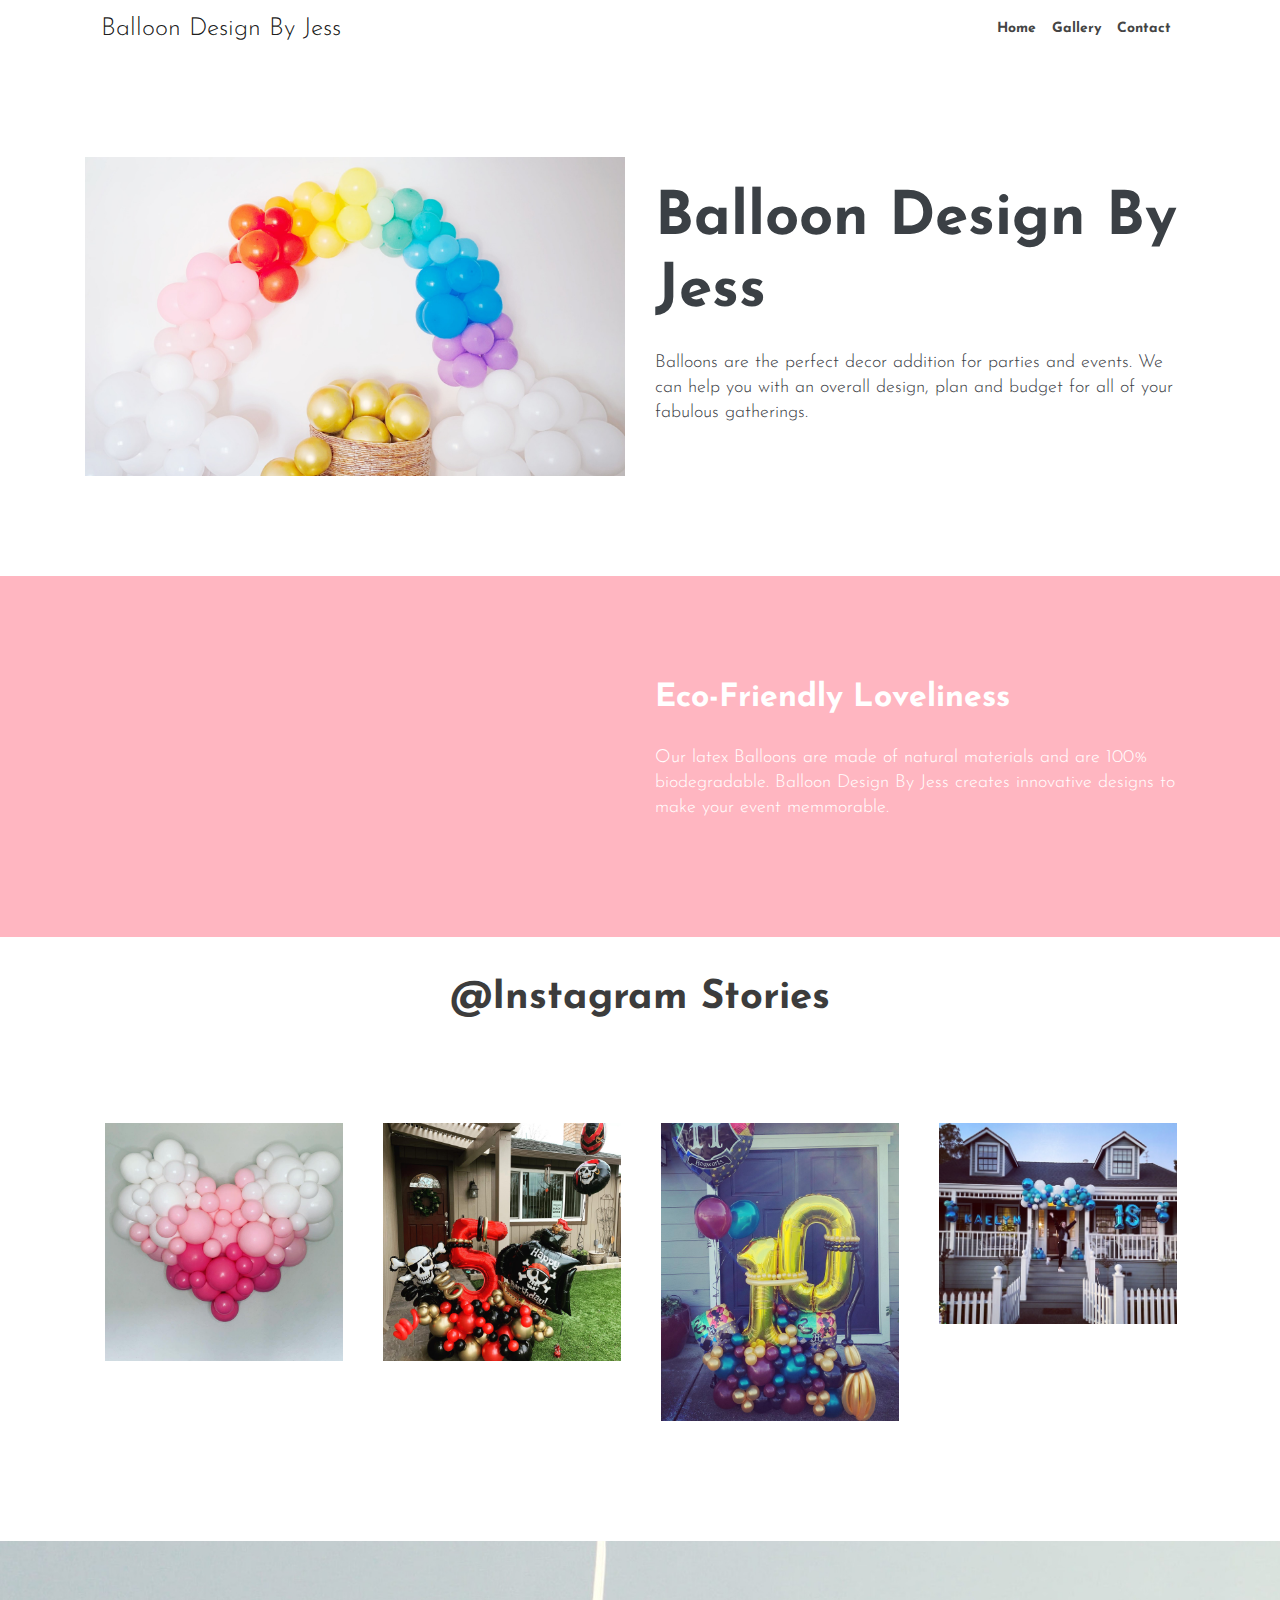
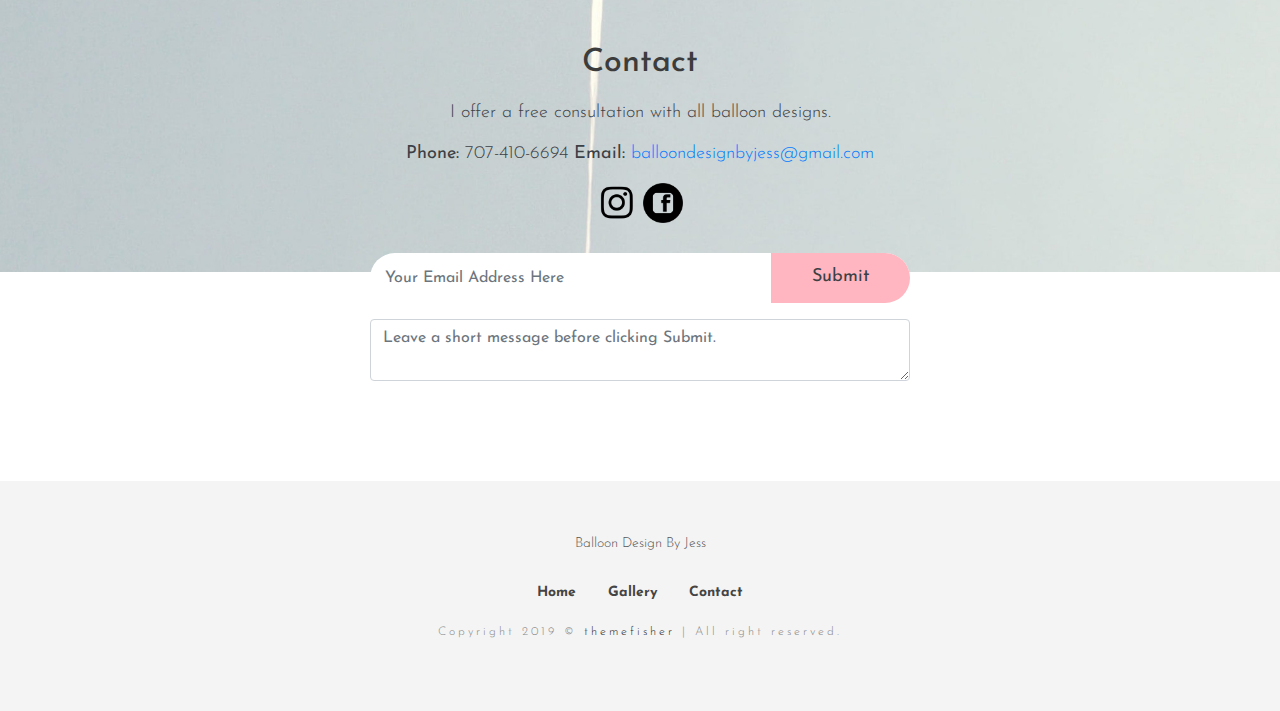
<file: index.html>
<!DOCTYPE html>
<html lang="en"><head>
  <meta charset="utf-8">
  <title>Balloon Design By Jess</title>

  <!-- mobile responsive meta -->
  <meta name="viewport" content="width=device-width, initial-scale=1, maximum-scale=1">
  <meta name="description" content="Balloon Design By Jess">
  <meta name="author" content="Eric Hoffmann">
  <meta name="generator" content="Hugo 0.62.2" />

  <!-- plugins -->
  
  <link rel="stylesheet" href="https://fonts.googleapis.com/css?family=Droid&#43;Serif:400i%7cSource&#43;Sans&#43;Pro:300,400,600,700 ">
  
  <link rel="stylesheet" href="https://fonts.googleapis.com/css?family=Josefin&#43;Sans:300,400,600,700 ">
  
  <link rel="stylesheet" href="https://balloondesignbyjess.github.io/css/bootstrap.min.css ">
  
  <link rel="stylesheet" href="https://balloondesignbyjess.github.io/css/themefisher-fonts.css ">
  
  <link rel="stylesheet" href="https://balloondesignbyjess.github.io/css/owl.carousel.css ">
  
  <link rel="stylesheet" href="https://balloondesignbyjess.github.io/css/magnific-popup.css ">
  
  <link rel="stylesheet" href="https://cdn.snipcart.com/themes/v3.0.3/default/snipcart.css ">
  

  <!-- Main Stylesheet -->
  
  <link rel="stylesheet" href="https://balloondesignbyjess.github.io/style.min.css" media="screen">

  <!--Favicon-->
  <link rel="shortcut icon" href="https://balloondesignbyjess.github.io/images/favicon.png " type="image/x-icon">
  <link rel="icon" href="https://balloondesignbyjess.github.io/images/favicon.png " type="image/x-icon">

</head><body id="body">
<!-- preloader start -->
<div class="preloader">
  
</div>
<!-- preloader end -->

<header>
  <div class="container">
    <nav class="navbar navbar-expand-lg navbar-light bg-white">
      <a class="navbar-brand" href="https://balloondesignbyjess.github.io/"> Balloon Design By Jess </a>
      <button class="navbar-toggler border-0" type="button" data-toggle="collapse" data-target="#navigation"
        aria-controls="navigation" aria-expanded="false" aria-label="Toggle navigation">
        <span class="navbar-toggler-icon"></span>
      </button>

      <div class="collapse navbar-collapse" id="navigation">
        <ul class="navbar-nav ml-auto text-center text-lg-left">
          <li class="nav-item">
            <a class="nav-link" href="https://balloondesignbyjess.github.io/">Home</a>
          </li>
          
          <li class="nav-item">
            <a class="nav-link page-scroll" href="#gallery">Gallery</a>
          </li>
          
          <li class="nav-item">
            <a class="nav-link page-scroll" href="#contact">Contact</a>
          </li>
          
        </ul>
      </div>
    </nav>
  </div>
</header>



<section class="section">
	<div class="container">
		<div class="row">
			<div class="col-md-6 text-center mb-5 mb-md-0">
				<img class="img-fluid" src="https://balloondesignbyjess.github.io/images/rainbow_arch.jpg" alt="">
			</div>
			<div class="col-md-6 align-self-center text-center text-md-left">
				<div class="block">
					<h1 class="font-weight-bold mb-4 font-size-60">Balloon Design By Jess</h1>
					<p class="mb-4">Balloons are the perfect decor addition for parties and events. We can help you with an overall design, plan and budget for all of your fabulous gatherings.</p>
				</div>
			</div>
		</div>
	</div>
</section>


<section class="bg-orange section">
  <div class="container">
    <div class="row">
      <div class="col-md-6 text-center mb-5 mb-lg-0">
        <img class="img-fluid" src="https://balloondesignbyjess.github.io/images/no_pic.png" alt="">
      </div>
      <div class="col-md-6 align-self-center text-center text-md-left">
        <div class="content">
          <h2 class="subheading text-white font-weight-bold mb-10">Eco-friendly Loveliness</h2>
          <p class="text-white">Our latex Balloons are made of natural materials and are 100% biodegradable. Balloon Design By Jess creates innovative designs to make your event memmorable.</p>
        </div>
      </div>
    </div>
  </div>
</section>



<section class="gallery" id="gallery">
  <div class="container">
    <div class="row">
      <div class="col-md-12">
        <p>&nbsp;</p>
        <div class="heading">
          <a href="https://www.instagram.com/balloondesignbyjess"><h2>@instagram stories</h2></a>
        </div>

        <div class="gallery-slider">
          <div class="block">
            <div class="gallery-overlay">
              <a href="/images/showcase/CKpOBdSFD61.jpg" class="image-popup gallery-popup">
                <i class="tf-ion-ios-search"></i>
              </a>
            </div>
            <img class="img-fluid" src="/images/showcase/CKpOBdSFD61.jpg" alt="">
          </div>
          <div class="block">
            <div class="gallery-overlay">
              <a href="/images/showcase/CKcBz13FkNi.jpg" class="image-popup gallery-popup">
                <i class="tf-ion-ios-search"></i>
              </a>
            </div>
            <img class="img-fluid" src="/images/showcase/CKcBz13FkNi.jpg" alt="">
          </div>
          <div class="block">
            <div class="gallery-overlay">
              <a href="/images/showcase/CKLPeKzFn74.jpg" class="image-popup gallery-popup">
                <i class="tf-ion-ios-search"></i>
              </a>
            </div>
            <img class="img-fluid" src="/images/showcase/CKLPeKzFn74.jpg" alt="">
          </div>
          <div class="block">
            <div class="gallery-overlay">
              <a href="/images/showcase/CKDdVMAFd1K.jpg" class="image-popup gallery-popup">
                <i class="tf-ion-ios-search"></i>
              </a>
            </div>
            <img class="img-fluid" src="/images/showcase/CKDdVMAFd1K.jpg" alt="">
          </div>
          <div class="block">
            <div class="gallery-overlay">
              <a href="/images/showcase/CI9IlWhD6GA.jpg" class="image-popup gallery-popup">
                <i class="tf-ion-ios-search"></i>
              </a>
            </div>
            <img class="img-fluid" src="/images/showcase/CI9IlWhD6GA.jpg" alt="">
          </div>
          <div class="block">
            <div class="gallery-overlay">
              <a href="/images/showcase/CIQ3lQlDoYO.jpg" class="image-popup gallery-popup">
                <i class="tf-ion-ios-search"></i>
              </a>
            </div>
            <img class="img-fluid" src="/images/showcase/CIQ3lQlDoYO.jpg" alt="">
          </div>
          <div class="block">
            <div class="gallery-overlay">
              <a href="/images/showcase/CIM14YmjopS.jpg" class="image-popup gallery-popup">
                <i class="tf-ion-ios-search"></i>
              </a>
            </div>
            <img class="img-fluid" src="/images/showcase/CIM14YmjopS.jpg" alt="">
          </div>
          <div class="block">
            <div class="gallery-overlay">
              <a href="/images/showcase/CICMpYLD741.jpg" class="image-popup gallery-popup">
                <i class="tf-ion-ios-search"></i>
              </a>
            </div>
            <img class="img-fluid" src="/images/showcase/CICMpYLD741.jpg" alt="">
          </div>
          <div class="block">
            <div class="gallery-overlay">
              <a href="/images/showcase/CH1v5hyDs01.jpg" class="image-popup gallery-popup">
                <i class="tf-ion-ios-search"></i>
              </a>
            </div>
            <img class="img-fluid" src="/images/showcase/CH1v5hyDs01.jpg" alt="">
          </div>
          <div class="block">
            <div class="gallery-overlay">
              <a href="/images/showcase/CHa1YYsDT1q.jpg" class="image-popup gallery-popup">
                <i class="tf-ion-ios-search"></i>
              </a>
            </div>
            <img class="img-fluid" src="/images/showcase/CHa1YYsDT1q.jpg" alt="">
          </div>
          <div class="block">
            <div class="gallery-overlay">
              <a href="/images/showcase/CGyybcqDN21.jpg" class="image-popup gallery-popup">
                <i class="tf-ion-ios-search"></i>
              </a>
            </div>
            <img class="img-fluid" src="/images/showcase/CGyybcqDN21.jpg" alt="">
          </div>
          <div class="block">
            <div class="gallery-overlay">
              <a href="/images/showcase/CGv81yAjojH.jpg" class="image-popup gallery-popup">
                <i class="tf-ion-ios-search"></i>
              </a>
            </div>
            <img class="img-fluid" src="/images/showcase/CGv81yAjojH.jpg" alt="">
          </div>
          <div class="block">
            <div class="gallery-overlay">
              <a href="/images/showcase/CGnDeDLDq1k.jpg" class="image-popup gallery-popup">
                <i class="tf-ion-ios-search"></i>
              </a>
            </div>
            <img class="img-fluid" src="/images/showcase/CGnDeDLDq1k.jpg" alt="">
          </div>
          <div class="block">
            <div class="gallery-overlay">
              <a href="/images/showcase/CGC1oC1joCG.jpg" class="image-popup gallery-popup">
                <i class="tf-ion-ios-search"></i>
              </a>
            </div>
            <img class="img-fluid" src="/images/showcase/CGC1oC1joCG.jpg" alt="">
          </div>
          <div class="block">
            <div class="gallery-overlay">
              <a href="/images/showcase/CF8k8TqDwOg.jpg" class="image-popup gallery-popup">
                <i class="tf-ion-ios-search"></i>
              </a>
            </div>
            <img class="img-fluid" src="/images/showcase/CF8k8TqDwOg.jpg" alt="">
          </div>
          <div class="block">
            <div class="gallery-overlay">
              <a href="/images/showcase/CF7Xb7dDlxb.jpg" class="image-popup gallery-popup">
                <i class="tf-ion-ios-search"></i>
              </a>
            </div>
            <img class="img-fluid" src="/images/showcase/CF7Xb7dDlxb.jpg" alt="">
          </div>
          <div class="block">
            <div class="gallery-overlay">
              <a href="/images/showcase/CFNg19jDD25.jpg" class="image-popup gallery-popup">
                <i class="tf-ion-ios-search"></i>
              </a>
            </div>
            <img class="img-fluid" src="/images/showcase/CFNg19jDD25.jpg" alt="">
          </div>
          <div class="block">
            <div class="gallery-overlay">
              <a href="/images/showcase/CE8CW7vDfNg.jpg" class="image-popup gallery-popup">
                <i class="tf-ion-ios-search"></i>
              </a>
            </div>
            <img class="img-fluid" src="/images/showcase/CE8CW7vDfNg.jpg" alt="">
          </div>
          <div class="block">
            <div class="gallery-overlay">
              <a href="/images/showcase/CC9ohO4j3FF.jpg" class="image-popup gallery-popup">
                <i class="tf-ion-ios-search"></i>
              </a>
            </div>
            <img class="img-fluid" src="/images/showcase/CC9ohO4j3FF.jpg" alt="">
          </div>
          <div class="block">
            <div class="gallery-overlay">
              <a href="/images/showcase/CBCf1IKDiJ2.jpg" class="image-popup gallery-popup">
                <i class="tf-ion-ios-search"></i>
              </a>
            </div>
            <img class="img-fluid" src="/images/showcase/CBCf1IKDiJ2.jpg" alt="">
          </div>
          <div class="block">
            <div class="gallery-overlay">
              <a href="/images/showcase/showcase-foxfawn-1.png" class="image-popup gallery-popup">
                <i class="tf-ion-ios-search"></i>
              </a>
            </div>
            <img class="img-fluid" src="/images/showcase/showcase-foxfawn-1.png" alt="">
          </div>
          <div class="block">
            <div class="gallery-overlay">
              <a href="/images/showcase/showcase-foxfawn-2.png" class="image-popup gallery-popup">
                <i class="tf-ion-ios-search"></i>
              </a>
            </div>
            <img class="img-fluid" src="/images/showcase/showcase-foxfawn-2.png" alt="">
          </div>
          <div class="block">
            <div class="gallery-overlay">
              <a href="/images/showcase/showcase-foxfawn-4.png" class="image-popup gallery-popup">
                <i class="tf-ion-ios-search"></i>
              </a>
            </div>
            <img class="img-fluid" src="/images/showcase/showcase-foxfawn-4.png" alt="">
          </div>
        </div>
      </div>
    </div>
  </div>
</section>




<section id="contact" class="call-to-action section" style="background-image: url('https://balloondesignbyjess.github.io/images/pink_balloon.jpg');">
  <div class="container">
    <div class="row">
      <div class="col-lg-6 col-md-8 text-center mx-auto">
        <h2 class="subheading text-black">Contact</h2>
        <p class="text-black">I offer a free consultation with all balloon designs.</p>
        <p></p>
        <p><strong>Phone:</strong> 707-410-6694 <strong>Email:</strong>
        <a href="mailto:balloondesignbyjess@gmail.com">
          balloondesignbyjess@gmail.com</a></p>
        <p class="a"><a href="https://www.instagram.com/balloondesignbyjess/"><img src="images/instagram.png" title="" height="40px" width="40px"></a> <a href="http://fb.me/balloondesignbyjess"><img src="images/facebook.png" title="" height="40px" width="40px"></a></p>
        <div class="input-group">
          <form action="https://usebasin.com/f/b8daae35152d" method="POST" class="w-100">
            <input type="email" id="email" class="form-control" name="email" placeholder="Your Email Address Here"
            required>
            <p></p>
            <textarea id="message" class="form-control" name="message" placeholder="Leave a short message before clicking Submit."
            required ></textarea>
            <button class="btn btn-main btn-submit" type="submit">Submit</button>
          </form>
        </div>
        
      </div>
    </div>
  </div>
</section>



<footer>
  <div class="container text-center">
    <div class="row">
      <div class="col-md-12">
        <div class="block">
          <a href="https://balloondesignbyjess.github.io/" class="footer-logo mb-4"> Balloon Design By Jess </a>
          <ul class="list-inline footer-menu">
            <li class="list-inline-item">
              <a href="https://balloondesignbyjess.github.io/">Home</a>
            </li>
            
            <li class="list-inline-item">
              <a class="page-scroll" href="#gallery">Gallery</a>
            </li>
            
            <li class="list-inline-item">
              <a class="page-scroll" href="#contact">Contact</a>
            </li>
            
          </ul>
          <p class="copyright-text">Copyright 2019 © <a href="http://www.Themefisher.com">themefisher</a> | All right reserved.</p>
        </div>
      </div>
    </div>
  </div>
</footer>



<div hidden id="snipcart" data-api-key=""></div>



<script src="https://balloondesignbyjess.github.io/js/jquery-2.1.1.min.js"></script>

<script src="https://balloondesignbyjess.github.io/js/bootstrap.min.js"></script>

<script src="https://balloondesignbyjess.github.io/js/owl.carousel.min.js"></script>

<script src="https://balloondesignbyjess.github.io/js/jquery.magnific-popup.min.js"></script>

<script src="https://cdn.snipcart.com/themes/v3.0.3/default/snipcart.js"></script>




<script src="https://balloondesignbyjess.github.io/script.js"></script>



<script>
  (function (i, s, o, g, r, a, m) {
    i['GoogleAnalyticsObject'] = r;
    i[r] = i[r] || function () {
      (i[r].q = i[r].q || []).push(arguments)
    }, i[r].l = 1 * new Date();
    a = s.createElement(o),
      m = s.getElementsByTagName(o)[0];
    a.async = 1;
    a.src = g;
    m.parentNode.insertBefore(a, m)
  })(window, document, 'script', '//www.google-analytics.com/analytics.js', 'ga');
  ga('create', 'Your ID', 'auto');
  ga('send', 'pageview');
</script>
</body>
</html>
</file>
